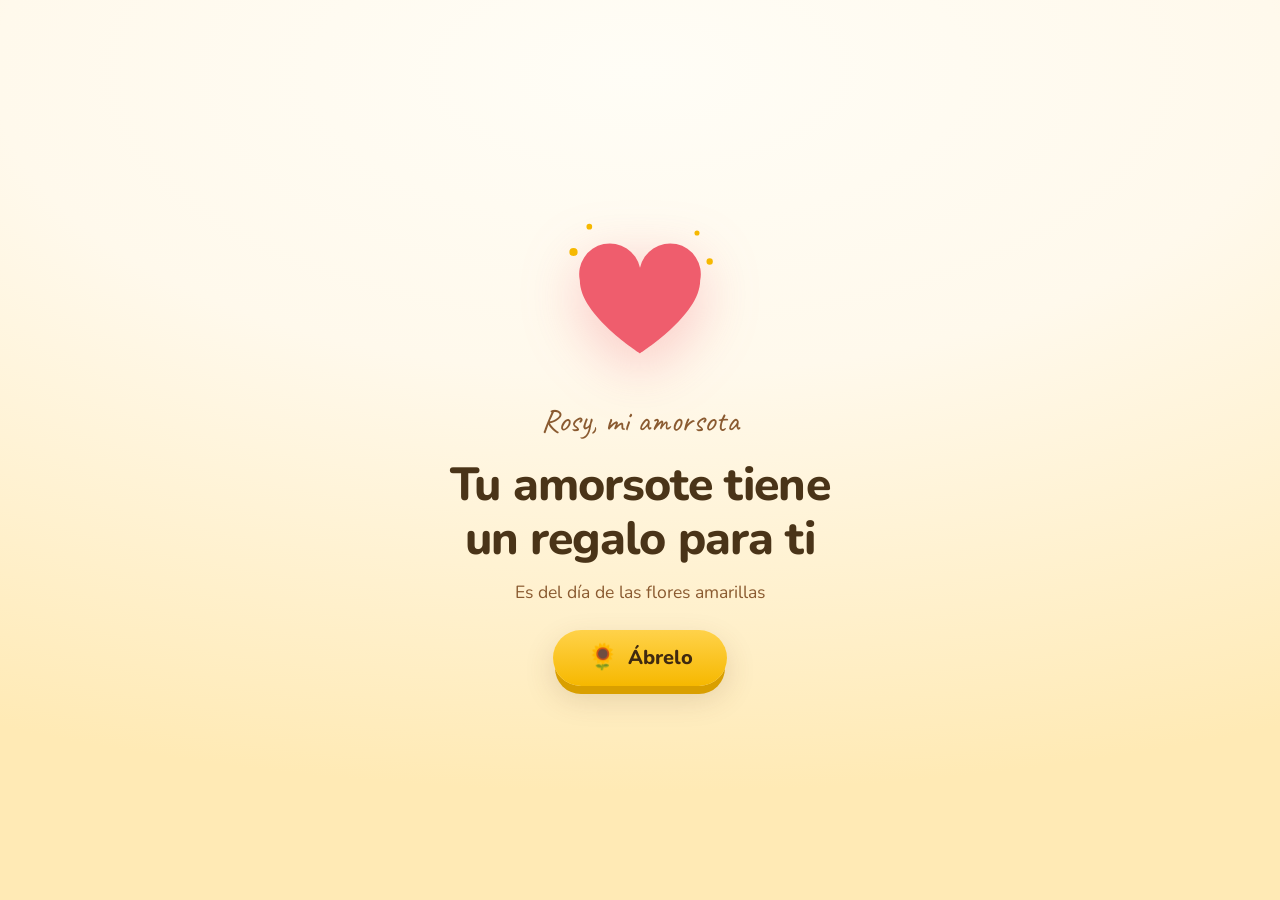
<file: index.html>
<!DOCTYPE html>
<html lang="es">
<head>
<meta charset="utf-8">
<title>Un regalo para Rosy 🌻</title>
<meta name="viewport" content="width=device-width, initial-scale=1, viewport-fit=cover">
<meta name="theme-color" content="#f6b800">
<meta name="description" content="Feliz día de las flores amarillas, mi amorsota.">

<meta property="og:type" content="website">
<meta property="og:title" content="Tu amorsote tiene un regalo para ti 🌻">
<meta property="og:description" content="Ábrelo, es del día de las flores amarillas.">
<meta property="og:image" content="https://llorco.github.io/flores_rosy/og.jpg">
<meta property="og:image:width" content="1200">
<meta property="og:image:height" content="630">
<meta name="twitter:card" content="summary_large_image">

<link rel="icon" href="favicon.svg" type="image/svg+xml">
<link rel="preconnect" href="https://fonts.googleapis.com">
<link rel="preconnect" href="https://fonts.gstatic.com" crossorigin>
<link rel="stylesheet" href="https://fonts.googleapis.com/css2?family=Caveat:wght@500;700&family=Nunito:wght@400;600;800&display=swap">
<link rel="stylesheet" href="styles.css">
</head>
<body>

<main>
  <!-- Pantalla 1: la invitación -->
  <section class="screen screen--intro is-active" id="intro" aria-labelledby="intro-title">
    <div class="intro__art" aria-hidden="true">
      <svg viewBox="0 0 120 100" class="envelope">
        <g class="envelope__heart">
          <path d="M60 88C60 88 22 64 22 42a19 19 0 0 1 38-8 19 19 0 0 1 38 8c0 22-38 46-38 46Z"/>
        </g>
        <g class="envelope__sparks">
          <circle cx="18" cy="24" r="2.6"/>
          <circle cx="104" cy="30" r="2"/>
          <circle cx="96" cy="12" r="1.6"/>
          <circle cx="28" cy="8" r="1.8"/>
        </g>
      </svg>
    </div>

    <p class="intro__eyebrow">Rosy, mi amorsota</p>
    <h1 class="intro__title" id="intro-title">Tu amorsote tiene<br>un regalo para ti</h1>
    <p class="intro__hint">Es del día de las flores amarillas</p>

    <a class="btn" href="#regalo" id="open-gift">
      <span class="btn__flower" aria-hidden="true">🌻</span>
      <span>Ábrelo</span>
    </a>
  </section>

  <!-- Pantalla 2: el regalo -->
  <section class="screen screen--gift" id="regalo" aria-labelledby="gift-title" hidden>
    <div class="gift__content">
      <p class="gift__eyebrow">21 de septiembre</p>
      <h2 class="gift__title" id="gift-title">Feliz día de las<br>flores amarillas</h2>

      <div class="coupon" id="coupon">
        <p class="coupon__folio">No. 001 · sin vencimiento</p>
        <p class="coupon__prize">Vale por un<br><strong>beso gratis</strong></p>
        <p class="coupon__fine">Canjeable a cualquier hora, en cualquier lugar,
          en cualquier cachete.</p>
        <p class="coupon__sign">Tuyo hasta la muerte: JLHC</p>
        <div class="coupon__stamp" aria-hidden="true">Canjeado</div>
      </div>

      <button class="btn btn--ghost" id="redeem">Canjear mi beso</button>
      <p class="gift__status" id="redeem-status" role="status"></p>
    </div>

    <div class="field" id="field" aria-hidden="true"></div>
  </section>
</main>

<div class="petals" id="petals" aria-hidden="true"></div>

<script src="sunflower.js"></script>
<script src="app.js"></script>
</body>
</html>
</file>
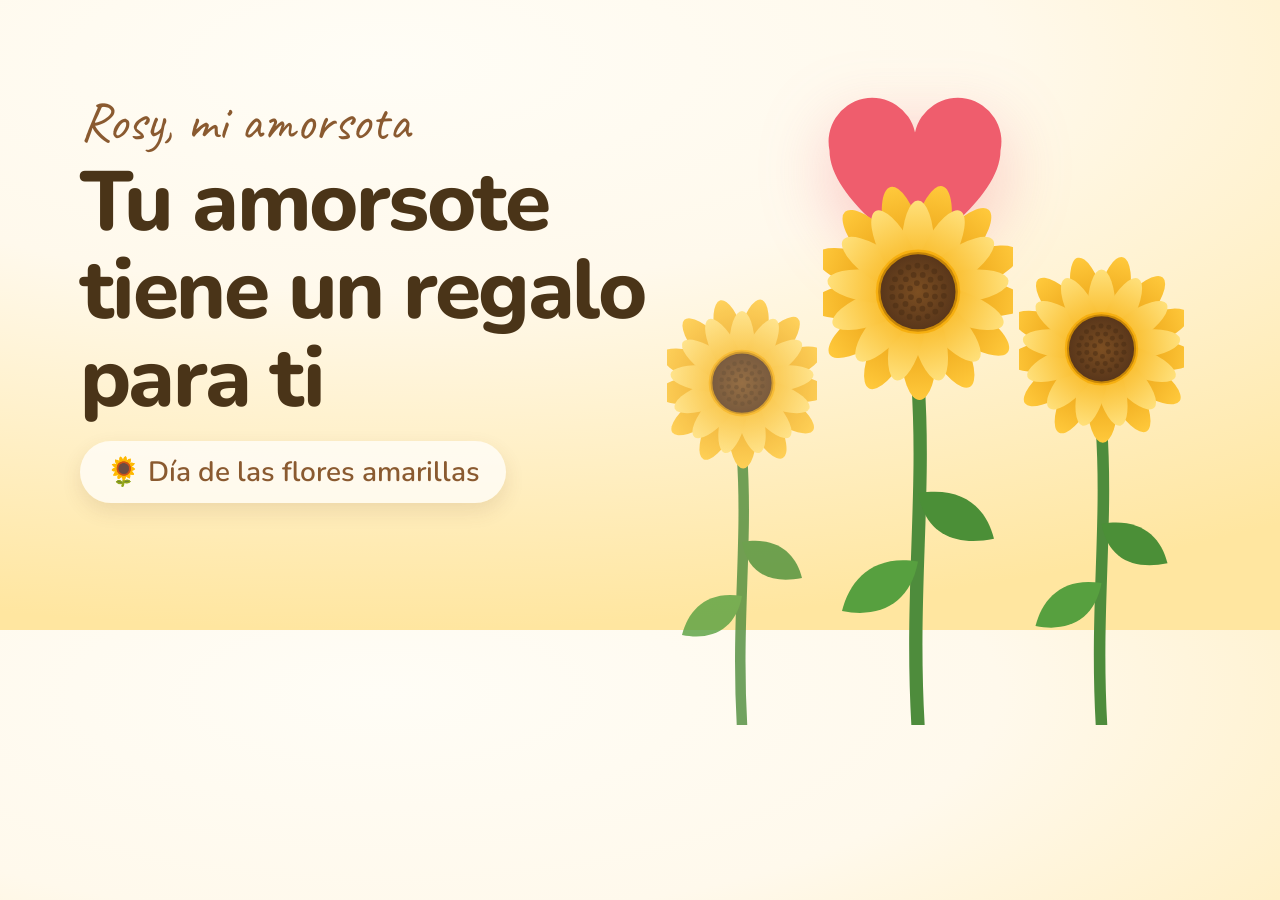
<file: tools/og.html>
<!DOCTYPE html>
<html lang="es">
<head>
<meta charset="utf-8">
<title>Fuente de og.jpg (1200×630)</title>
<!--
  Esta página existe solo para generar og.jpg, la miniatura que aparece
  al compartir el link. Cómo regenerarla está explicado en el README.
-->
<link rel="preconnect" href="https://fonts.gstatic.com" crossorigin>
<link rel="stylesheet" href="https://fonts.googleapis.com/css2?family=Caveat:wght@700&family=Nunito:wght@600;800&display=swap">
<style>
  * { box-sizing: border-box; margin: 0; }

  body {
    width: 1200px;
    height: 630px;
    display: flex;
    align-items: center;
    overflow: hidden;
    position: relative;
    background: radial-gradient(120% 90% at 30% 10%, #fffdf6 0%, #fff9ec 40%, #ffe6a0 100%);
    color: #4a3418;
    font-family: Nunito, sans-serif;
  }

  .text {
    padding: 0 60px 40px 80px;
    max-width: 720px;
  }

  .eyebrow {
    font-family: Caveat, cursive;
    font-size: 54px;
    color: #8a5a30;
  }

  h1 {
    margin: 4px 0 18px;
    font-size: 84px;
    font-weight: 800;
    line-height: 1.05;
    letter-spacing: -.03em;
  }

  .day {
    display: inline-block;
    padding: 12px 26px;
    border-radius: 999px;
    background: rgba(255, 255, 255, .72);
    box-shadow: 0 8px 20px rgba(107, 68, 35, .12);
    font-size: 28px;
    font-weight: 600;
    white-space: nowrap;
    color: #8a5a30;
  }

  .heart {
    position: absolute;
    top: 56px;
    right: 150px;
    width: 270px;
    filter: drop-shadow(0 22px 34px rgba(239, 93, 109, .3));
  }

  .heart path { fill: #ef5d6d; }

  .flowers {
    position: absolute;
    right: 16px;
    bottom: -95px;
    display: flex;
    align-items: flex-end;
    gap: 6px;
  }

  .flowers svg { width: 190px; }
  .flowers svg:nth-child(1) { width: 150px; opacity: .8; }
  .flowers svg:nth-child(3) { width: 165px; }
</style>
</head>
<body>

<div class="text">
  <p class="eyebrow">Rosy, mi amorsota</p>
  <h1>Tu amorsote tiene un regalo para ti</h1>
  <p class="day">🌻 Día de las flores amarillas</p>
</div>

<svg class="heart" viewBox="0 0 120 100">
  <path d="M60 88C60 88 22 64 22 42a19 19 0 0 1 38-8 19 19 0 0 1 38 8c0 22-38 46-38 46Z"/>
</svg>

<div class="flowers" id="flowers"></div>

<script src="../sunflower.js"></script>
<script>
  // Reusa el mismo girasol del sitio para que la miniatura combine.
  document.getElementById("flowers").innerHTML = [0, 1, 2].map(sunflowerSVG).join("");
</script>
</body>
</html>
</file>
<file: styles.css>
:root {
  --cream: #fff9ec;
  --cream-deep: #ffeab5;
  --yellow: #f6b800;
  --yellow-soft: #ffd24a;
  --petal: #ffc22e;
  --petal-light: #ffdb6b;
  --brown: #6b4423;
  --brown-soft: #8a5a30;
  --green: #4e8c3c;
  --green-dark: #3a6b2c;
  --ink: #4a3418;
  --sky: #fdf3d8;
  --shadow: 0 12px 30px rgba(107, 68, 35, .18);
  --edge: env(safe-area-inset-bottom, 0px);
}

* { box-sizing: border-box; }

html, body {
  margin: 0;
  min-height: 100%;
  overflow-x: hidden;
}

body {
  background: var(--cream);
  color: var(--ink);
  font-family: Nunito, -apple-system, BlinkMacSystemFont, "Segoe UI", system-ui, sans-serif;
  line-height: 1.45;
  -webkit-font-smoothing: antialiased;
  -webkit-tap-highlight-color: transparent;
  text-align: center;
}

/* ---------- Pantallas ---------- */

[hidden] { display: none !important; }

.screen {
  display: none;
  position: relative;
  min-height: 100vh;
  min-height: 100dvh;
  padding: calc(28px + env(safe-area-inset-top, 0px)) 22px calc(28px + var(--edge));
  flex-direction: column;
  align-items: center;
  justify-content: center;
  gap: 14px;
  /* Recorta los girasoles que se salen a los lados sin impedir el scroll
     vertical en pantallas cortas. */
  overflow-x: clip;
}

.screen.is-active {
  display: flex;
  animation: screen-in .7s ease both;
}

.screen--intro {
  background:
    radial-gradient(120% 80% at 50% 8%, #fffdf6 0%, var(--cream) 42%, var(--cream-deep) 100%);
}

.screen--gift {
  justify-content: flex-start;
  background:
    linear-gradient(180deg, #fffdf4 0%, var(--sky) 45%, #ffe7a3 100%);
}

@keyframes screen-in {
  from { opacity: 0; transform: scale(.94); }
  to   { opacity: 1; transform: scale(1); }
}

.screen--intro.is-leaving {
  animation: screen-out .5s ease forwards;
}

@keyframes screen-out {
  to { opacity: 0; transform: scale(1.12); filter: blur(6px); }
}

/* ---------- Pantalla 1 ---------- */

.intro__art {
  width: min(48vw, 190px);
  margin-bottom: 4px;
}

.envelope {
  width: 100%;
  height: auto;
  overflow: visible;
  animation: heartbeat 2.4s ease-in-out infinite;
}

.envelope__heart path {
  fill: #ef5d6d;
  filter: drop-shadow(0 10px 18px rgba(239, 93, 109, .32));
}

.envelope__sparks circle {
  fill: var(--yellow);
  animation: twinkle 2.6s ease-in-out infinite;
}

.envelope__sparks circle:nth-child(2) { animation-delay: .5s; }
.envelope__sparks circle:nth-child(3) { animation-delay: 1.1s; }
.envelope__sparks circle:nth-child(4) { animation-delay: 1.7s; }

@keyframes heartbeat {
  0%, 100% { transform: scale(1); }
  14%      { transform: scale(1.09); }
  28%      { transform: scale(1); }
  42%      { transform: scale(1.06); }
  56%      { transform: scale(1); }
}

@keyframes twinkle {
  0%, 100% { opacity: .25; transform: scale(.7); }
  50%      { opacity: 1; transform: scale(1.15); }
}

.intro__eyebrow {
  margin: 0;
  font-family: Caveat, "Brush Script MT", cursive;
  font-size: clamp(1.4rem, 6.5vw, 2rem);
  color: var(--brown-soft);
}

.intro__title {
  margin: 0;
  font-size: clamp(1.75rem, 8.4vw, 2.9rem);
  font-weight: 800;
  line-height: 1.16;
  letter-spacing: -.02em;
  text-wrap: balance;
}

.intro__hint {
  margin: 0;
  max-width: 24ch;
  font-size: clamp(.95rem, 4vw, 1.1rem);
  color: var(--brown-soft);
}

/* ---------- Botones ---------- */

.btn {
  display: inline-flex;
  align-items: center;
  justify-content: center;
  gap: 10px;
  margin-top: 10px;
  min-height: 56px;
  padding: 0 34px;
  border: 0;
  border-radius: 999px;
  background: linear-gradient(180deg, var(--yellow-soft), var(--yellow));
  box-shadow: 0 10px 0 -2px #d99f00, var(--shadow);
  color: #402a10;
  font: inherit;
  font-size: clamp(1.05rem, 4.6vw, 1.25rem);
  font-weight: 800;
  text-decoration: none;
  cursor: pointer;
  user-select: none;
  animation: pulse 2s ease-in-out infinite;
  transition: transform .12s ease, box-shadow .12s ease;
}

.btn:active {
  transform: translateY(4px);
  box-shadow: 0 5px 0 -2px #d99f00, var(--shadow);
  animation: none;
}

.btn:focus-visible {
  outline: 3px solid var(--brown);
  outline-offset: 4px;
}

.btn__flower {
  font-size: 1.25em;
  animation: spin 7s linear infinite;
}

.btn--ghost {
  margin-top: 18px;
  min-height: 50px;
  padding: 0 26px;
  background: rgba(255, 255, 255, .78);
  box-shadow: 0 6px 0 -2px rgba(107, 68, 35, .18);
  color: var(--brown);
  font-size: 1rem;
  animation: none;
}

.btn--ghost:active {
  transform: translateY(3px);
  box-shadow: 0 3px 0 -2px rgba(107, 68, 35, .18);
}

.btn--ghost[disabled] {
  opacity: .55;
  cursor: default;
  transform: none;
}

@keyframes pulse {
  0%, 100% { transform: scale(1); }
  50%      { transform: scale(1.045); }
}

@keyframes spin {
  to { transform: rotate(360deg); }
}

/* ---------- Pantalla 2 ---------- */

.gift__content {
  position: relative;
  z-index: 2;
  display: flex;
  flex-direction: column;
  align-items: center;
  width: 100%;
  max-width: 460px;
  padding-bottom: 34vh;
}

.gift__eyebrow {
  margin: 0 0 2px;
  font-family: Caveat, "Brush Script MT", cursive;
  font-size: clamp(1.2rem, 5.4vw, 1.6rem);
  color: var(--brown-soft);
}

.gift__title {
  margin: 0 0 20px;
  font-size: clamp(1.6rem, 7.6vw, 2.4rem);
  font-weight: 800;
  line-height: 1.15;
  letter-spacing: -.02em;
  color: var(--brown);
  text-wrap: balance;
}

.gift__status {
  margin: 12px 0 0;
  min-height: 1.5em;
  font-family: Caveat, "Brush Script MT", cursive;
  font-size: clamp(1.15rem, 5vw, 1.45rem);
  color: var(--brown-soft);
}

/* ---------- Cupón ---------- */

.coupon {
  position: relative;
  width: 100%;
  padding: 24px 20px 20px;
  border-radius: 18px;
  background: #fffdf7;
  box-shadow: var(--shadow);
  transform: rotate(-1.4deg);
  animation: coupon-in .8s .35s cubic-bezier(.2, 1.3, .4, 1) both;
}

.coupon::before {
  content: "";
  position: absolute;
  inset: 8px;
  border: 2px dashed var(--yellow);
  border-radius: 12px;
  pointer-events: none;
}

/* Perforaciones laterales, como un boleto de verdad */
.coupon::after {
  content: "";
  position: absolute;
  inset: 0;
  border-radius: 18px;
  background:
    radial-gradient(circle at left, var(--sky) 7px, transparent 7px) left center / 14px 26px repeat-y,
    radial-gradient(circle at right, var(--sky) 7px, transparent 7px) right center / 14px 26px repeat-y;
  pointer-events: none;
}

@keyframes coupon-in {
  from { opacity: 0; transform: rotate(-1.4deg) translateY(26px) scale(.9); }
  to   { opacity: 1; transform: rotate(-1.4deg) translateY(0) scale(1); }
}

.coupon__folio {
  margin: 0 0 10px;
  font-size: .72rem;
  font-weight: 600;
  letter-spacing: .09em;
  text-transform: uppercase;
  color: #b58b4a;
}

.coupon__prize {
  margin: 0;
  font-size: clamp(1.25rem, 5.6vw, 1.6rem);
  font-weight: 600;
  line-height: 1.25;
  color: var(--brown);
}

.coupon__prize strong {
  display: inline-block;
  margin-top: 2px;
  font-size: 1.3em;
  font-weight: 800;
  color: #d94f60;
}

.coupon__fine {
  margin: 12px auto 0;
  max-width: 26ch;
  font-size: .82rem;
  color: var(--brown-soft);
}

.coupon__sign {
  margin: 16px 0 0;
  font-family: Caveat, "Brush Script MT", cursive;
  font-size: clamp(1.15rem, 5vw, 1.4rem);
  color: var(--brown);
}

.coupon__stamp {
  position: absolute;
  top: 68%;
  left: 52%;
  padding: 6px 18px;
  border: 3px solid #d94f60;
  border-radius: 8px;
  color: #d94f60;
  font-size: clamp(1.3rem, 6vw, 1.7rem);
  font-weight: 800;
  letter-spacing: .06em;
  text-transform: uppercase;
  opacity: 0;
  transform: translate(-50%, -50%) rotate(-14deg) scale(2.4);
  transition: opacity .25s ease, transform .35s cubic-bezier(.2, 1.4, .4, 1);
}

.coupon.is-redeemed .coupon__stamp {
  opacity: .92;
  transform: translate(-50%, -50%) rotate(-14deg) scale(1);
}

/* ---------- Campo de girasoles ---------- */

.field {
  position: absolute;
  inset: auto 0 0 0;
  z-index: 1;
  height: min(42vh, 330px);
  pointer-events: none;
}

.field::after {
  content: "";
  position: absolute;
  inset: auto 0 0 0;
  height: 42%;
  background: linear-gradient(180deg, rgba(78, 140, 60, 0), #5d9a45 55%, #4e8c3c 100%);
}

.sunflower {
  position: absolute;
  bottom: var(--b, -2%);
  left: var(--x);
  /* El tope evita girasoles gigantes en pantallas anchas. */
  width: min(var(--w), 160px);
  height: auto;
  overflow: visible;
  transform-origin: 50% 100%;
  transform: translateX(-50%);
  animation: grow .9s cubic-bezier(.2, 1.2, .4, 1) both, sway var(--dur) ease-in-out var(--delay) infinite alternate;
}

/* Fila del fondo: más pálida, como si estuviera lejos. */
.sunflower--back {
  width: min(var(--w), 95px);
  opacity: .72;
  filter: saturate(.8);
}

@keyframes grow {
  from { opacity: 0; transform: translateX(-50%) translateY(35%) scale(.5); }
  to   { opacity: 1; transform: translateX(-50%) translateY(0) scale(1); }
}

@keyframes sway {
  from { transform: translateX(-50%) rotate(calc(var(--tilt) * -1)); }
  to   { transform: translateX(-50%) rotate(var(--tilt)); }
}

/* ---------- Pétalos y corazones que caen ---------- */

.petals {
  position: fixed;
  inset: 0;
  z-index: 5;
  overflow: hidden;
  pointer-events: none;
}

.petal {
  position: absolute;
  top: -12vh;
  left: var(--x);
  width: var(--size);
  height: calc(var(--size) * 1.6);
  border-radius: 60% 60% 50% 50% / 70% 70% 40% 40%;
  background: linear-gradient(160deg, var(--petal-light), var(--petal));
  opacity: .85;
  animation: fall var(--dur) linear var(--delay) forwards;
}

.petal--heart {
  width: var(--size);
  height: var(--size);
  border-radius: 0;
  background: none;
  color: #ef5d6d;
  font-size: var(--size);
  line-height: 1;
}

@keyframes fall {
  0%   { opacity: 0; transform: translateY(0) rotate(0deg); }
  10%  { opacity: 1; }
  85%  { opacity: 1; }
  100% { opacity: 0; transform: translateY(118vh) translateX(var(--drift)) rotate(var(--spin)); }
}

/* ---------- Pantallas grandes ---------- */

@media (min-width: 720px) {
  .field { height: min(48vh, 420px); }
  .gift__content { padding-bottom: 38vh; }
}

/* ---------- Celulares de pantalla corta ---------- */

@media (max-height: 680px) {
  .gift__title { margin-bottom: 14px; }
  .coupon { padding: 18px 16px 16px; }
  .coupon__fine { margin-top: 9px; }
  .coupon__sign { margin-top: 12px; }
  .field { height: min(36vh, 230px); }
  .gift__content { padding-bottom: 27vh; }
}

/* ---------- Respeto por "reducir movimiento" ---------- */

@media (prefers-reduced-motion: reduce) {
  *, *::before, *::after {
    animation-duration: .01ms !important;
    animation-iteration-count: 1 !important;
    transition-duration: .01ms !important;
  }
  .screen.is-active, .coupon, .sunflower { opacity: 1; }
  .petals { display: none; }
}
</file>
